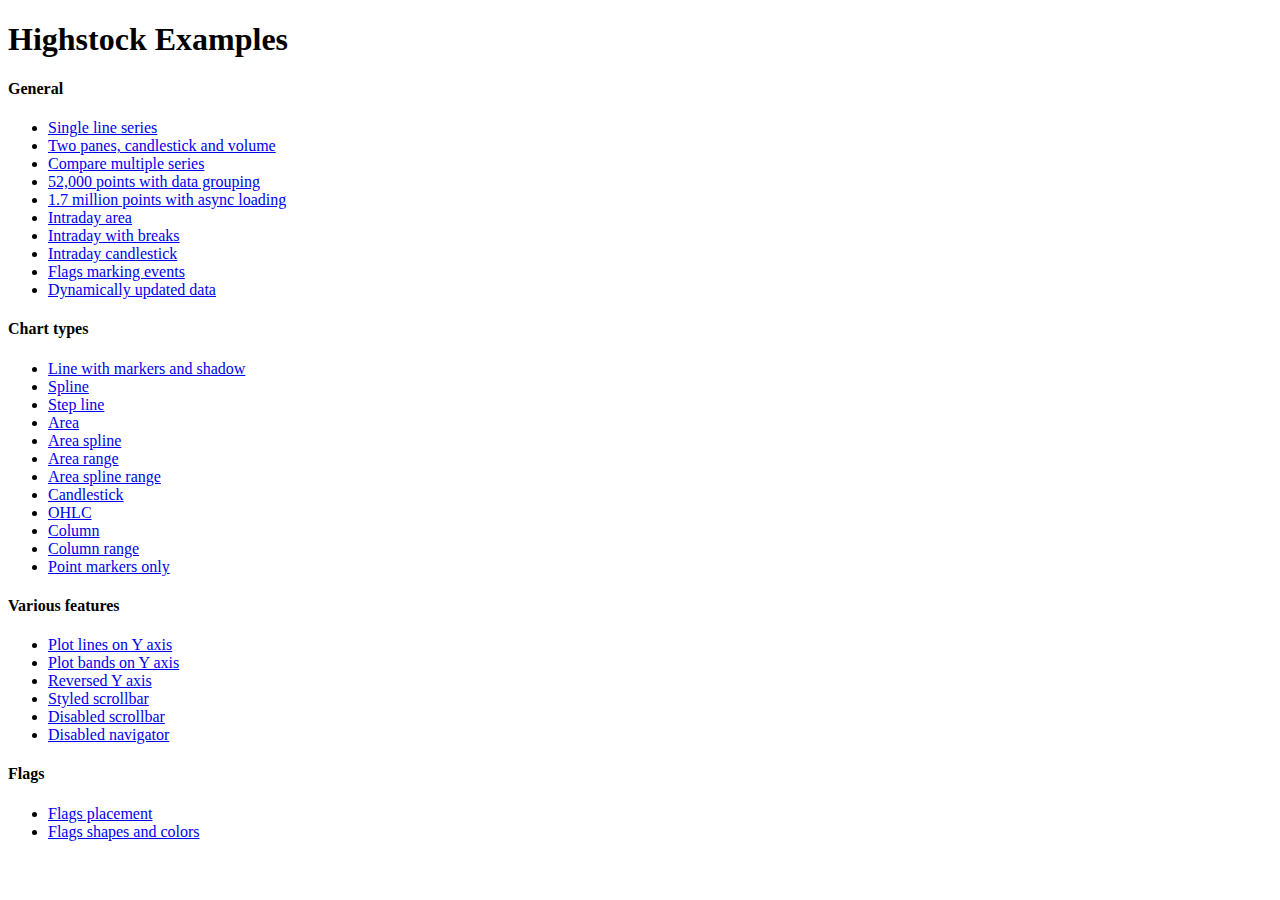
<file: src/main/webapp/assets/global/plugins/charts-highstock/index.htm>
<!DOCTYPE HTML PUBLIC "-//W3C//DTD HTML 4.01//EN" "http://www.w3.org/TR/html4/strict.dtd">
<html>
	<head>
		<meta http-equiv="Content-Type" content="text/html; charset=iso-utf-8" />
		<title>Highstock Examples</title>
	</head>
	<body>
		<h1>Highstock Examples</h1>
		<h4>General</h4>
		<ul>
			<li><a href="examples/basic-line/index.htm"> Single line series</a></li>
			<li><a href="examples/candlestick-and-volume/index.htm"> Two panes, candlestick and volume</a></li>
			<li><a href="examples/compare/index.htm"> Compare multiple series</a></li>
			<li><a href="examples/data-grouping/index.htm"> 52,000 points with data grouping</a></li>
			<li><a href="examples/lazy-loading/index.htm"> 1.7 million points with async loading</a></li>
			<li><a href="examples/intraday-area/index.htm"> Intraday area</a></li>
			<li><a href="examples/intraday-breaks/index.htm"> Intraday with breaks</a></li>
			<li><a href="examples/intraday-candlestick/index.htm"> Intraday candlestick</a></li>
			<li><a href="examples/flags-general/index.htm"> Flags marking events</a></li>
			<li><a href="examples/dynamic-update/index.htm"> Dynamically updated data</a></li>
		</ul>
		<h4>Chart types</h4>
		<ul>
			<li><a href="examples/line-markers/index.htm"> Line with markers and shadow</a></li>
			<li><a href="examples/spline/index.htm"> Spline</a></li>
			<li><a href="examples/step-line/index.htm"> Step line</a></li>
			<li><a href="examples/area/index.htm"> Area</a></li>
			<li><a href="examples/areaspline/index.htm"> Area spline</a></li>
			<li><a href="examples/arearange/index.htm"> Area range</a></li>
			<li><a href="examples/areasplinerange/index.htm"> Area spline range</a></li>
			<li><a href="examples/candlestick/index.htm"> Candlestick</a></li>
			<li><a href="examples/ohlc/index.htm"> OHLC</a></li>
			<li><a href="examples/column/index.htm"> Column</a></li>
			<li><a href="examples/columnrange/index.htm"> Column range</a></li>
			<li><a href="examples/markers-only/index.htm"> Point markers only</a></li>
		</ul>
		<h4>Various features</h4>
		<ul>
			<li><a href="examples/yaxis-plotlines/index.htm"> Plot lines on Y axis</a></li>
			<li><a href="examples/yaxis-plotbands/index.htm"> Plot bands on Y axis</a></li>
			<li><a href="examples/yaxis-reversed/index.htm"> Reversed Y axis</a></li>
			<li><a href="examples/styled-scrollbar/index.htm"> Styled scrollbar</a></li>
			<li><a href="examples/scrollbar-disabled/index.htm"> Disabled scrollbar</a></li>
			<li><a href="examples/navigator-disabled/index.htm"> Disabled navigator</a></li>
		</ul>
		<h4>Flags</h4>
		<ul>
			<li><a href="examples/flags-placement/index.htm"> Flags placement</a></li>
			<li><a href="examples/flags-shapes/index.htm"> Flags shapes and colors</a></li>
		</ul>
	</body>
</html>
</file>
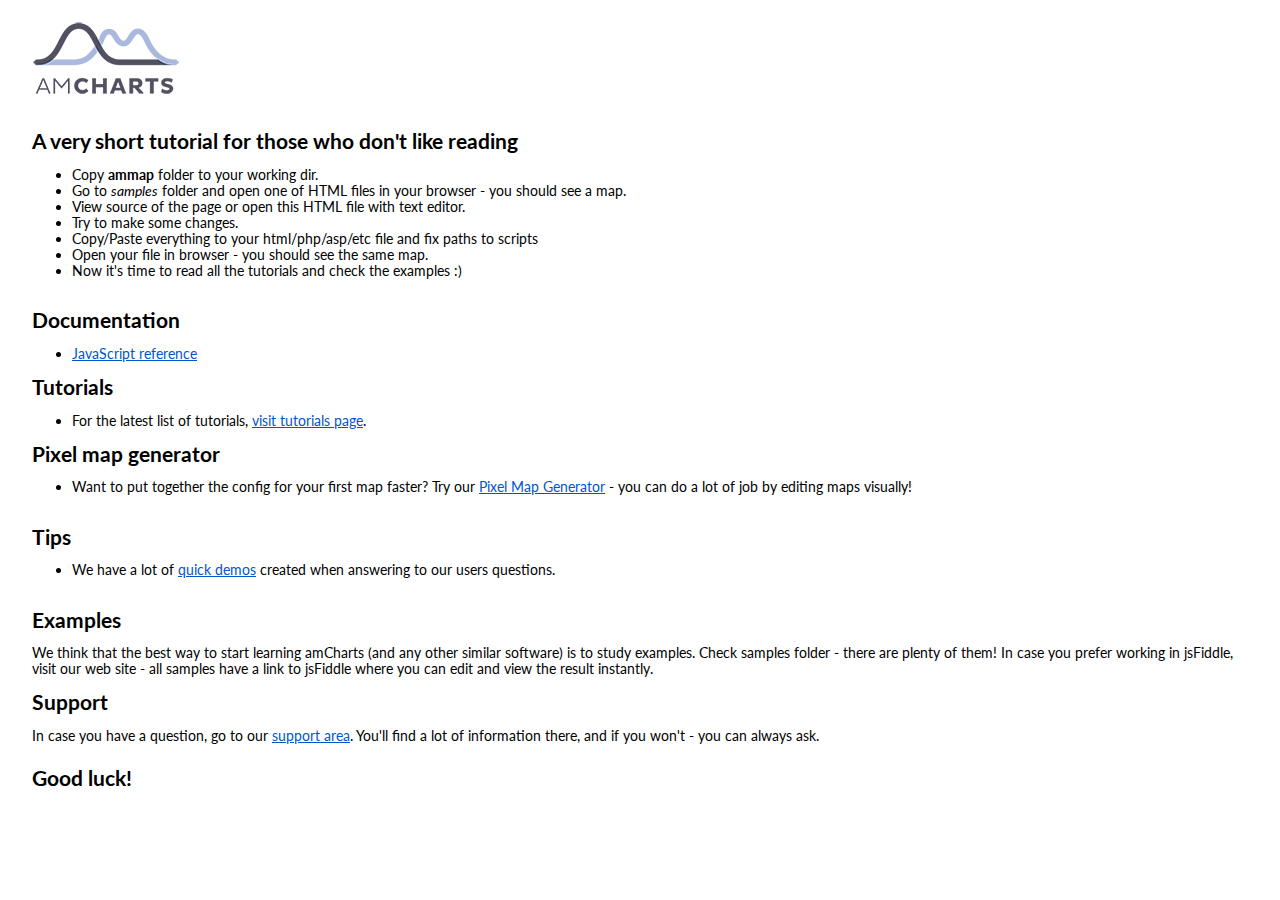
<file: src/main/webapp/assets/global/plugins/maps-amcharts/index.html>
<!DOCTYPE html PUBLIC "-//W3C//DTD XHTML 1.0 Transitional//EN" "http://www.w3.org/TR/xhtml1/DTD/xhtml1-transitional.dtd">
<html xmlns="http://www.w3.org/1999/xhtml">
<head>
<title>Intro to JavaScript amMap</title>
<meta http-equiv="Content-Type" content="text/html; charset=UTF-8">
<link href="images/style.css" rel="stylesheet" type="text/css">
</head>

<body bgcolor="#FFFFFF">
    <p><img src="images/logo.png" /></p>
    <hr>
    <h2>A very short tutorial for those who don't like reading</h2>
	<ul>
	    <li>Copy <b>ammap</b> folder to your working dir.</li>
	    <li>Go to <i>samples</i> folder and open one of HTML files in your browser - you should see a map.</li>
	    <li>View source of the page or open this HTML file with text editor.</li>
	    <li>Try to make some changes.</li>
	    <li>Copy/Paste everything to your html/php/asp/etc file and fix paths to scripts</li>
	    <li>Open your file in browser - you should see the same map.</li>
	    <li>Now it's time to read all the tutorials and check the examples :)</li>
	</ul>
    <hr>
 	<h2>Documentation</h2>
	<ul><li><a href="http://docs.amcharts.com/3/javascriptmaps/">JavaScript reference</a></li></ul>

    <h2>Tutorials</h2>
	<ul>
		<li>For the latest list of tutorials, <a href="http://www.amcharts.com/tutorials/">visit tutorials page</a>.</li>
	</ul>

    <h2>Pixel map generator</h2>
	<ul>
		<li>Want to put together the config for your first map faster? Try our <a href="http://pixelmap.amcharts.com/">Pixel Map Generator</a> - you can do a lot of job by editing maps visually!</li>
	</ul>

	<hr>
    <h2>Tips</h2>
	<ul>
		<li>We have a lot of <a href="http://www.amcharts.com/tips/">quick demos</a> created when answering to our users questions.</li>
	</ul>


	<hr>

	<h2>Examples</h2>
	We think that the best way to start learning amCharts (and any other similar software) is to study examples. Check samples folder - there are plenty of them! In case you prefer working in jsFiddle, visit our web site - all samples have a link to jsFiddle where you can edit and view the result instantly.

    <h2>Support</h2>
	In case you have a question, go to our <a href="http://www.amcharts.com/support/">support area</a>. You'll find a lot of information there, and if you won't - you can always ask.
	<hr>
	<h2>Good luck!</h2>
	<hr>
</body>
</html>
</file>
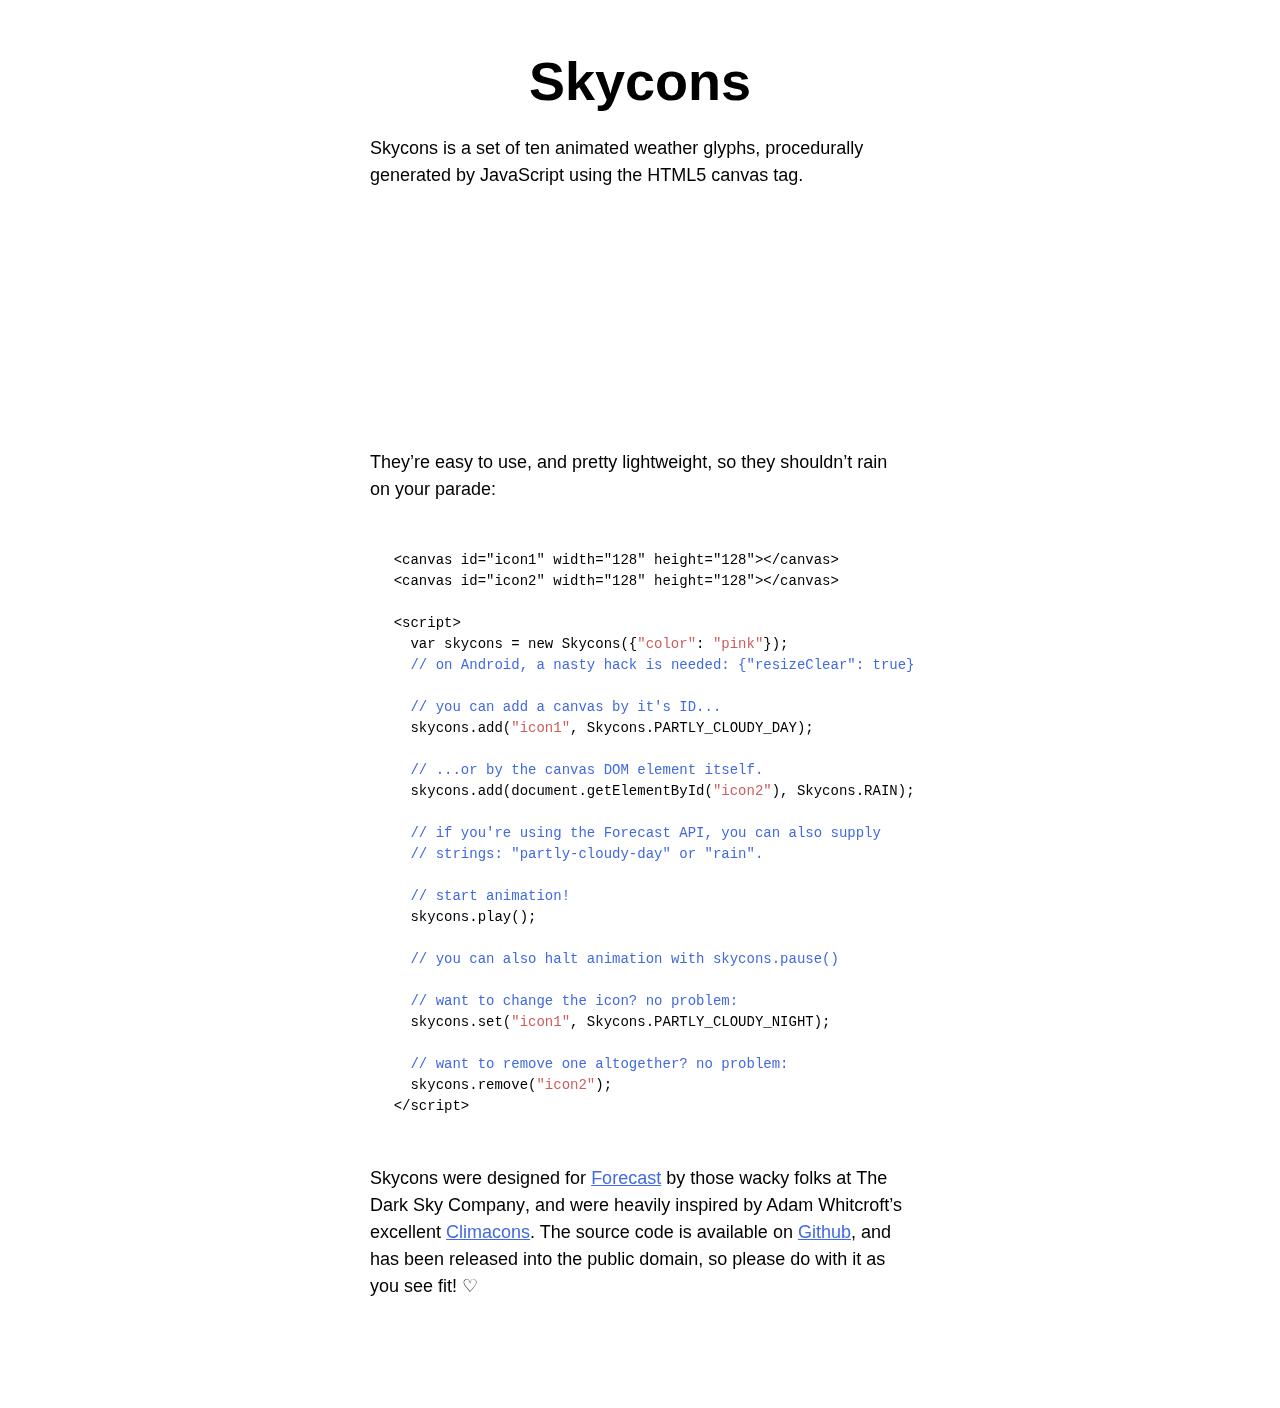
<file: src/main/webapp/assets/global/plugins/skycons/index.html>
<!DOCTYPE html>
<html>
  <head>
    <title>Skycons</title>
    <meta charset="us-ascii">

    <style type="text/css">
      body {
        font: 300 112.5%/1.5em "Helvetica", "Arial", sans-serif;
        margin: 3em 3em 6em;
        padding: 0;
      }

      article {
        margin: auto;
        width: 30em;
      }

      h1 {
        font-size: 3em;
        line-height: 1em;
        text-align: center;
        margin: 0.5em 0;
      }

      p {
        margin: 1.5em 0;
      }

      figure {
        margin: 3em auto;
        width: 368px;
        height: 152px;
      }

      canvas {
        display: block;
        float: left;
        margin-left: 8px;
        margin-top: 8px;
      }

      pre {
        font: 77.8%/1.5em "Lucida Sans Typewriter", "Lucida Console", "Monaco", "Bitstream Vera Sans Mono", monospace;
        margin: 3.375em 1.6875em;
      }

      a, pre span.comment {
        color: royalblue;
      }

      a:visited, pre span.constant {
        color: indianred;
      }
    </style>
  </head>

  <body>
    <article>
      <h1>Skycons</h1>

      <p><strong>Skycons</strong> is a set of ten animated weather glyphs,
      procedurally generated by JavaScript using the HTML5 canvas tag.</p>

      <figure class="icons">
        <canvas id="clear-day" width="64" height="64">
        </canvas>

        <canvas id="clear-night" width="64" height="64">
        </canvas>

        <canvas id="partly-cloudy-day" width="64" height="64">
        </canvas>

        <canvas id="partly-cloudy-night" width="64" height="64">
        </canvas>

        <canvas id="cloudy" width="64" height="64">
        </canvas>

        <canvas id="rain" width="64" height="64">
        </canvas>

        <canvas id="sleet" width="64" height="64">
        </canvas>

        <canvas id="snow" width="64" height="64">
        </canvas>

        <canvas id="wind" width="64" height="64">
        </canvas>

        <canvas id="fog" width="64" height="64">
        </canvas>
      </figure>

      <p>They&rsquo;re easy to use, and pretty lightweight, so they
      shouldn&rsquo;t rain on your parade:</p>

      <pre>&lt;canvas id="icon1" width="128" height="128"&gt;&lt;/canvas&gt;
&lt;canvas id="icon2" width="128" height="128"&gt;&lt;/canvas&gt;

&lt;script&gt;
  var skycons = new Skycons({<span class="constant">"color"</span>: <span class="constant">"pink"</span>});
  <span class="comment">// on Android, a nasty hack is needed: {"resizeClear": true}</span>

  <span class="comment">// you can add a canvas by it's ID...</span>
  skycons.add(<span class="constant">"icon1"</span>, Skycons.PARTLY_CLOUDY_DAY);

  <span class="comment">// ...or by the canvas DOM element itself.</span>
  skycons.add(document.getElementById(<span class="constant">"icon2"</span>), Skycons.RAIN);

  <span class="comment">// if you're using the Forecast API, you can also supply
  // strings: "partly-cloudy-day" or "rain".</span>

  <span class="comment">// start animation!</span>
  skycons.play();

  <span class="comment">// you can also halt animation with skycons.pause()</span>

  <span class="comment">// want to change the icon? no problem:</span>
  skycons.set(<span class="constant">"icon1"</span>, Skycons.PARTLY_CLOUDY_NIGHT);

  <span class="comment">// want to remove one altogether? no problem:</span>
  skycons.remove(<span class="constant">"icon2"</span>);
&lt;/script&gt;</pre>

      <p>Skycons were designed for <a href="http://forecast.io/">Forecast</a>
      by those wacky folks at <strong>The Dark Sky Company</strong>, and were
      heavily inspired by Adam Whitcroft&rsquo;s excellent
      <a href="http://adamwhitcroft.com/climacons/">Climacons</a>. The source
      code is available on
      <a href="http://github.com/darkskyapp/skycons">Github</a>, and has been
      released into the public domain, so please do with it as you see fit!
      &#9825;</p>
    </article>

    <script src="skycons.js"></script>

    <script>
      var icons = new Skycons(),
          list  = [
            "clear-day", "clear-night", "partly-cloudy-day",
            "partly-cloudy-night", "cloudy", "rain", "sleet", "snow", "wind",
            "fog"
          ],
          i;

      for(i = list.length; i--; )
        icons.set(list[i], list[i]);

      icons.play();
    </script>
  </body>
</html>
</file>
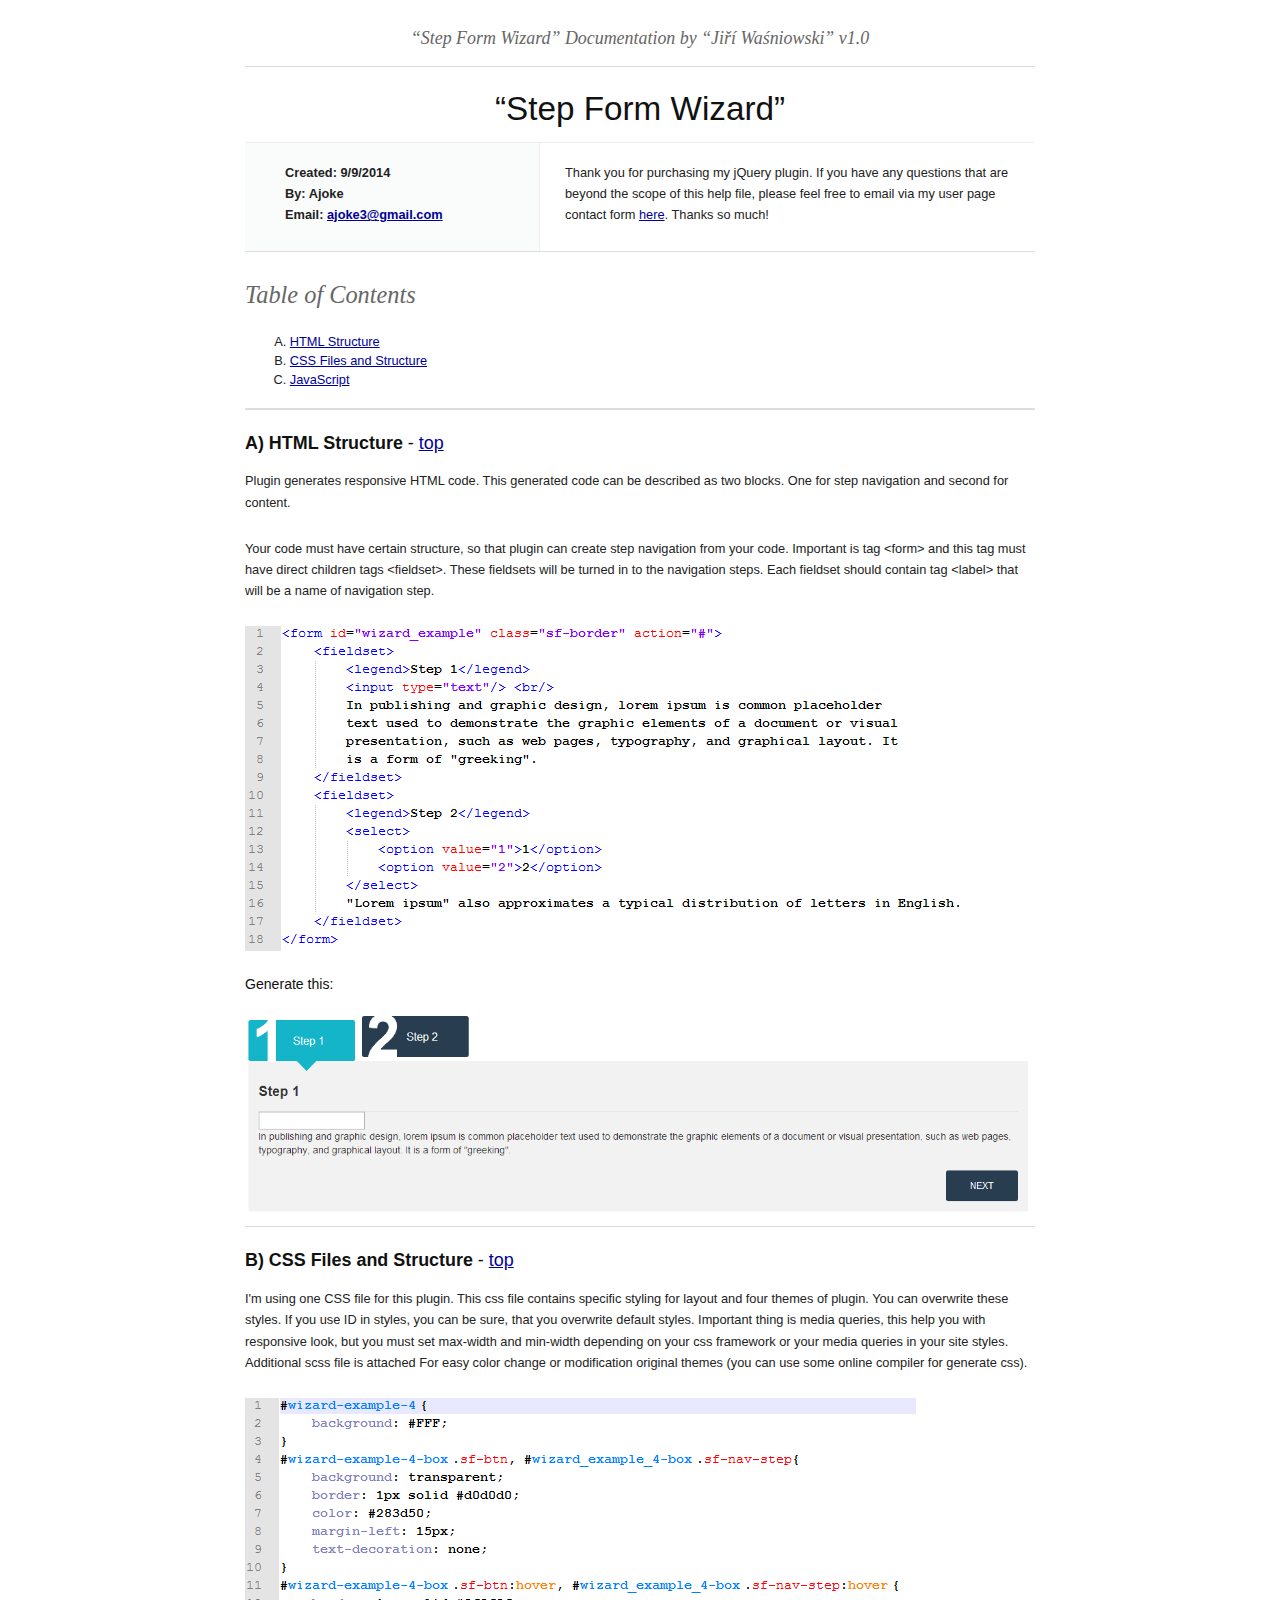
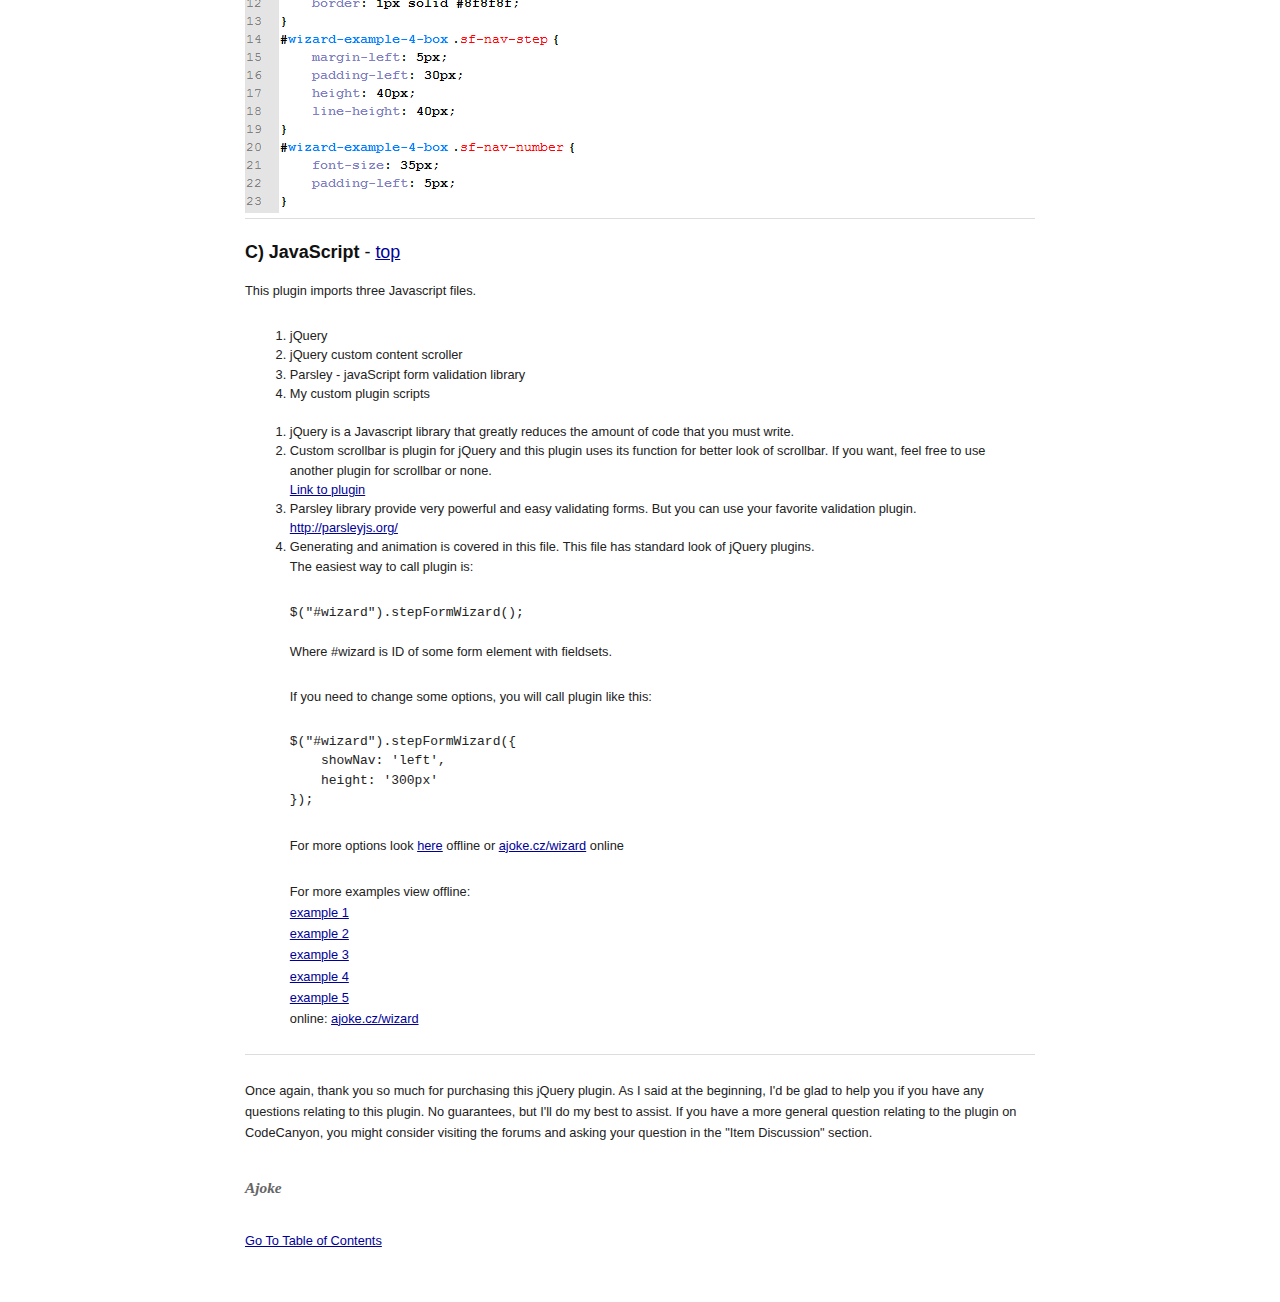
<file: src/main/webapp/assets/global/plugins/step-form-wizard/index.html>
<!DOCTYPE HTML PUBLIC "-//W3C//DTD HTML 4.01//EN" "http://www.w3.org/TR/html4/strict.dtd">
<head lang="en">
    <meta http-equiv="content-type" content="text/html;charset=utf-8">
    <title>Step Form Wizard Documentation</title>
    <!-- Framework CSS -->
    <link rel="stylesheet" href="assets/blueprint-css/screen.css" type="text/css" media="screen, projection">
    <link rel="stylesheet" href="assets/blueprint-css/print.css" type="text/css" media="print">
    <!--[if lt IE 8]>
    <link rel="stylesheet" href="assets/blueprint-css/ie.css" type="text/css" media="screen, projection"><![endif]-->
    <link rel="stylesheet" href="assets/blueprint-css/plugins/fancy-type/screen.css" type="text/css"
          media="screen, projection">
    <style type="text/css" media="screen">
        p, table, hr, .box {
            margin-bottom: 25px;
        }

        .box p {
            margin-bottom: 10px;
        }
        h4 {
            margin: 20px 0;
        }
    </style>
</head>


<body>
<div class="container">

    <h3 class="center alt">&ldquo;Step Form Wizard&rdquo; Documentation by &ldquo;Jiří Waśniowski&rdquo; v1.0</h3>

    <hr>

    <h1 class="center">&ldquo;Step Form Wizard&rdquo;</h1>

    <div class="borderTop">
        <div class="span-6 colborder info prepend-1">
            <p class="prepend-top">
                <strong>
                    Created: 9/9/2014<br>
                    By: Ajoke<br>
                    Email: <a href="mailto:youremail@yourdomain.com">ajoke3@gmail.com</a>
                </strong>
            </p>
        </div>
        <!-- end div .span-6 -->

        <div class="span-12 last">
            <p class="prepend-top append-0">Thank you for purchasing my jQuery plugin. If you have any questions that
                are beyond the scope of this help file, please feel free to email via my user page contact form <a
                        href="http://codecanyon.net/user/ajoke">here</a>. Thanks so much!</p>
        </div>
    </div>
    <!-- end div .borderTop -->

    <hr>

    <h2 id="toc" class="alt">Table of Contents</h2>
    <ol class="alpha">
        <li><a href="#htmlStructure">HTML Structure</a></li>
        <li><a href="#cssFiles">CSS Files and Structure</a></li>
        <li><a href="#javascript">JavaScript</a></li>
    </ol>

    <hr>

    <h3 id="htmlStructure"><strong>A) HTML Structure</strong> - <a href="#toc">top</a></h3>

    <p>Plugin generates responsive HTML code. This generated code can be described as two blocks.
        One for step navigation and second for content.</p>
    <p>Your code must have certain structure, so that plugin can create step navigation from your code.
        Important is tag &lt;form&gt; and this tag must have direct children tags &lt;fieldset&gt;.
        These fieldsets will be turned in to the navigation steps. Each fieldset should contain tag &lt;label&gt;
        that will be a name of navigation step.</p>

    <img src="assets/img/code1.png" alt="HTML Structure for generate"/>
    <h4>Generate this:</h4>

    <img src="assets/img/exmp_step_nav.png" width="790" alt="Step navigation"/>

    <hr>

    <h3 id="cssFiles"><strong>B) CSS Files and Structure</strong> - <a href="#toc">top</a></h3>

    <p>
        I'm using one CSS file for this plugin. This css file contains specific styling for layout and four themes of plugin.
        You can overwrite these styles. If you use ID in styles, you can be sure, that you overwrite
        default styles. Important thing is media queries, this help you with responsive look, but you must set max-width and min-width
        depending on your css framework or your media queries in your site styles. <br/>
        Additional scss file is attached For easy color change or modification original themes (you can use some online compiler for generate css).
    </p>

        <img src="assets/img/overwrite_css.png" alt="Example of overwrite css"/>

    <hr>

    <h3 id="javascript"><strong>C) JavaScript</strong> - <a href="#toc">top</a></h3>

    <p>This plugin imports three Javascript files.</p>

    <ol>
        <li>jQuery</li>
        <li>jQuery custom content scroller</li>
        <li>Parsley - javaScript form validation library</li>
        <li>My custom plugin scripts</li>
    </ol>

    <ol>
        <li>jQuery is a Javascript library that greatly reduces the amount of code that you must write.</li>
        <li>
            Custom scrollbar is plugin for jQuery and this plugin uses its function for better look of scrollbar.
            If you want, feel free to use another plugin for scrollbar or none. <br/>
            <a href="http://manos.malihu.gr/jquery-custom-content-scroller/">Link to plugin</a>
        </li>
        <li>
            Parsley library provide very powerful and easy validating forms. But you can use your favorite validation plugin.<br/>
            <a href="http://parsleyjs.org/">http://parsleyjs.org/</a>
        </li>
        <li>Generating and animation is covered in this file. This file has standard look of jQuery plugins. <br/>
            <p>
                The easiest way to call plugin is:
                <pre>$("#wizard").stepFormWizard();</pre>
                Where #wizard is ID of some form element with fieldsets.
            </p>
            <p>
                If you need to change some options, you will call plugin like this:
                <pre>$("#wizard").stepFormWizard({
    showNav: 'left',
    height: '300px'
});</pre>
            </p>
            <p>For more options look <a href="options.htm">here</a> offline or <a href="http://ajoke.cz/wizard/documentation">ajoke.cz/wizard</a> online</p>
            <p>
                For more examples view offline: <br/>
                <a href="example1.htm">example 1</a> <br/>
                <a href="example2.htm">example 2</a> <br/>
                <a href="example3.htm">example 3</a> <br/>
                <a href="example4.htm">example 4</a> <br/>
                <a href="example5.htm">example 5</a> <br/>
                online: <a href="http://ajoke.cz/wizard/examples">ajoke.cz/wizard</a>
            </p>
        </li>
    </ol>

    <hr>

    <p>Once again, thank you so much for purchasing this jQuery plugin. As I said at the beginning, I'd be glad to help you if
        you have any questions relating to this plugin. No guarantees, but I'll do my best to assist. If you have a more
        general question relating to the plugin on CodeCanyon, you might consider visiting the forums and asking your
        question in the "Item Discussion" section.</p>

    <p class="append-bottom alt large"><strong>Ajoke</strong></p>

    <p><a href="#toc">Go To Table of Contents</a></p>

    <hr class="space">
</div>
<!-- end div .container -->
</body>
</html>
</file>
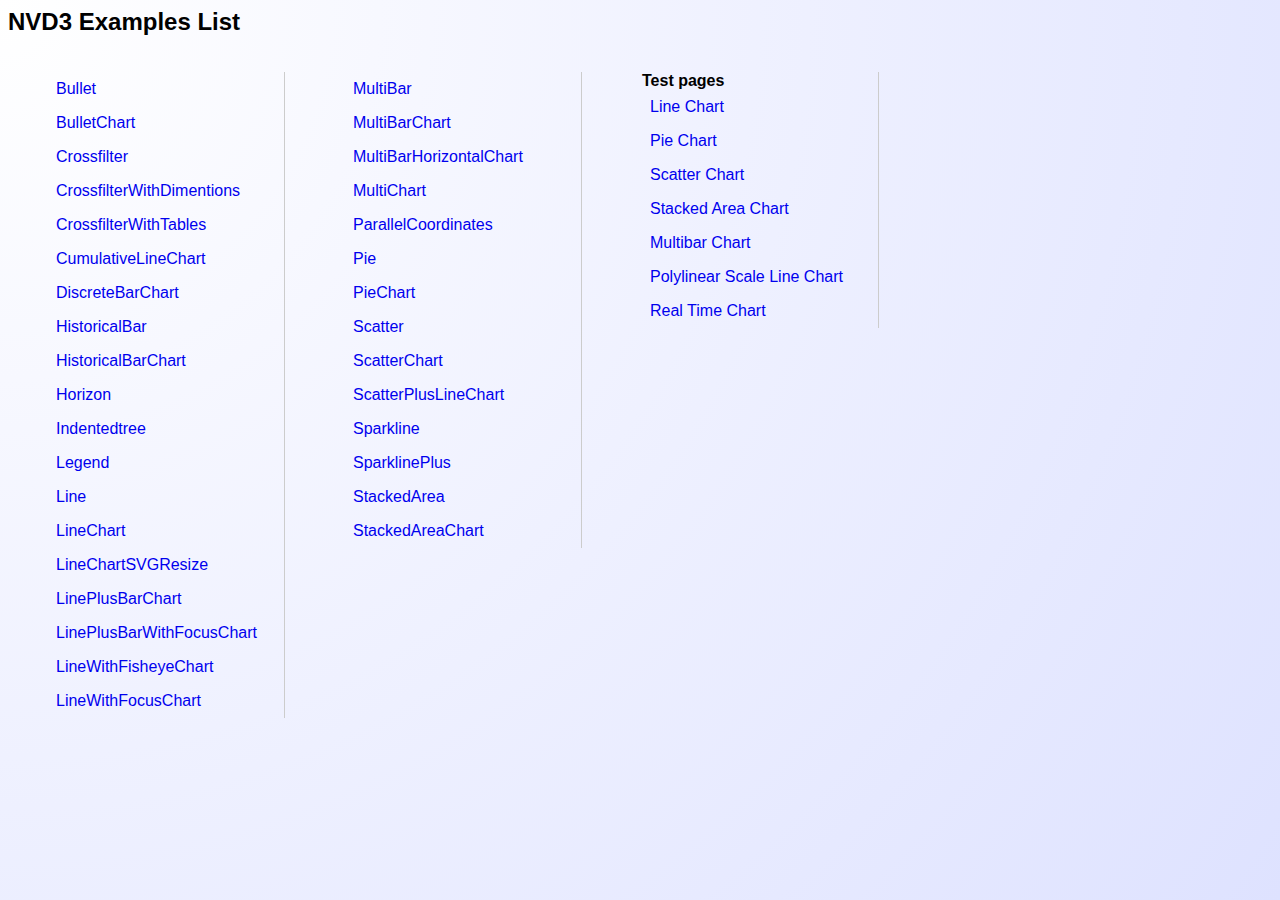
<file: src/main/webapp/assets/global/plugins/charts-nvd3/examples/index.html>
<!DOCTYPE html PUBLIC "-//W3C//DTD HTML 3.2 Final//EN"><html>
<title>NVD3 Examples List</title>
<body>
<style>
body {
	font-family: Helvetica;
	/* IE10 Consumer Preview */ 
	background-image: -ms-radial-gradient(left top, circle farthest-corner, #FFFFFF 0%, #DEE2FF 100%);

	/* Mozilla Firefox */ 
	background-image: -moz-radial-gradient(left top, circle farthest-corner, #FFFFFF 0%, #DEE2FF 100%);

	/* Opera */ 
	background-image: -o-radial-gradient(left top, circle farthest-corner, #FFFFFF 0%, #DEE2FF 100%);

	/* Webkit (Safari/Chrome 10) */ 
	background-image: -webkit-gradient(radial, left top, 0, left top, 1012, color-stop(0, #FFFFFF), color-stop(1, #DEE2FF));

	/* Webkit (Chrome 11+) */ 
	background-image: -webkit-radial-gradient(left top, circle farthest-corner, #FFFFFF 0%, #DEE2FF 100%);

	/* W3C Markup, IE10 Release Preview */ 
	background-image: radial-gradient(circle farthest-corner at left top, #FFFFFF 0%, #DEE2FF 100%);
}

ul {
	list-style: none;
	float: left;
	margin-right: 20px;
	border-right: solid 1px #ccc;
}

li {
	padding: 8px;
	min-width: 220px;
}

a {
	text-decoration: none;
	display:block;
}

li:hover {
	background-color: #ccc;
}
</style>
<h2>NVD3 Examples List</h2>
<ul>
<li><a href="bullet.html">Bullet</a>
<li><a href="bulletChart.html">BulletChart</a>
<li><a href="crossfilter.html">Crossfilter</a>
<li><a href="crossfilterWithDimentions.html">CrossfilterWithDimentions</a>
<li><a href="crossfilterWithTables.html">CrossfilterWithTables</a>
<li><a href="cumulativeLineChart.html">CumulativeLineChart</a>
<li><a href="discreteBarChart.html">DiscreteBarChart</a>
<li><a href="historicalBar.html">HistoricalBar</a>
<li><a href="historicalBarChart.html">HistoricalBarChart</a>
<li><a href="horizon.html">Horizon</a>
<li><a href="indentedtree.html">Indentedtree</a>
<li><a href="legend.html">Legend</a>
<li><a href="line.html">Line</a>
<li><a href="lineChart.html">LineChart</a>
<li><a href="lineChartSVGResize.html">LineChartSVGResize</a>
<li><a href="linePlusBarChart.html">LinePlusBarChart</a>
<li><a href="linePlusBarWithFocusChart.html">LinePlusBarWithFocusChart</a>
<li><a href="lineWithFisheyeChart.html">LineWithFisheyeChart</a>
<li><a href="lineWithFocusChart.html">LineWithFocusChart</a>
</ul>
<ul>
<li><a href="multiBar.html">MultiBar</a>
<li><a href="multiBarChart.html">MultiBarChart</a>
<li><a href="multiBarHorizontalChart.html">MultiBarHorizontalChart</a>
<li><a href="multiChart.html">MultiChart</a>
<li><a href="parallelCoordinates.html">ParallelCoordinates</a>
<li><a href="pie.html">Pie</a>
<li><a href="pieChart.html">PieChart</a>
<li><a href="scatter.html">Scatter</a>
<li><a href="scatterChart.html">ScatterChart</a>
<li><a href="scatterPlusLineChart.html">ScatterPlusLineChart</a>
<li><a href="sparkline.html">Sparkline</a>
<li><a href="sparklinePlus.html">SparklinePlus</a>
<li><a href="stackedArea.html">StackedArea</a>
<li><a href="stackedAreaChart.html">StackedAreaChart</a>
</ul>

<ul>
	<strong>Test pages</strong>
	<li><a href="../test/lineChartTest.html">Line Chart</a></li>
	<li><a href="../test/pieChartTest.html">Pie Chart</a></li>
	<li><a href="../test/ScatterChartTest.html">Scatter Chart</a></li>
	<li><a href="../test/stackedAreaChartTest.html">Stacked Area Chart</a></li>
	<li><a href="../test/multiBarChartTest.html">Multibar Chart</a></li>
	<li><a href="../test/polylinearTest.html">Polylinear Scale Line Chart</a></li>
	<li><a href="../test/realTimeChartTest.html">Real Time Chart</a></li>
</ul>
</body>
</html>
</file>
<file: src/main/webapp/assets/global/plugins/maps-amcharts/images/style.css>
@import url(http://fonts.googleapis.com/css?family=Lato:300);

body {
	background-color: #FFFFFF;
	margin-left: 32px;
	margin-top: 20px;
	margin-right: 20px;
	margin-bottom: 20px;
	font-family: "Lato", Arial;
	font-size: 14px;
	line-height:16px;
}

hr{
   border: 1px solid #FFFFFF;
}

a:link{
	color:#0055CC;
}
a:visited{
		color:#990099;
}
a:hover{
		color:#CC0000;
}

th{
	background-color:#FFFFFF;
 	font-weight:bold;
}

td{
	background-color:#ecf7fe;
 	text-align:center;
}
</file>
<file: src/main/webapp/assets/global/plugins/step-form-wizard/assets/blueprint-css/screen.css>
/* -----------------------------------------------------------------------


 Blueprint CSS Framework 0.9
 http://blueprintcss.org

   * Copyright (c) 2007-Present. See LICENSE for more info.
   * See README for instructions on how to use Blueprint.
   * For credits and origins, see AUTHORS.
   * This is a compressed file. See the sources in the 'src' directory.

----------------------------------------------------------------------- */

/* reset.css */
html, body, div, span, object, iframe, h1, h2, h3, h4, h5, h6, p, blockquote, pre, a, abbr, acronym, address, code, del, dfn, em, img, q, dl, dt, dd, ol, ul, li, fieldset, form, label, legend, table, caption, tbody, tfoot, thead, tr, th, td {margin:0;padding:0;border:0;font-weight:inherit;font-style:inherit;font-size:100%;font-family:inherit;vertical-align:baseline;}
body {line-height:1.5;}
table {border-collapse:separate;border-spacing:0;}
caption, th, td {text-align:left;font-weight:normal;}
table, td, th {vertical-align:middle;}
blockquote:before, blockquote:after, q:before, q:after {content:"";}
blockquote, q {quotes:"" "";}
a img {border:none;}

/* custom.css */
.info { background:#fafcfc; }
.borderTop { border-top: 1px solid #eee;}
.append-0 {padding-right:20px;}

/* typography.css */
body {font-size:80%;color:#222;background:#fff;font-family:"Helvetica Neue", Arial, Helvetica, sans-serif;padding-top:30px;}
h1, h2, h3, h4, h5, h6 {font-weight:normal;color:#111;}
h1 {font-size:2.6em;line-height:1;margin-bottom:0.5em;}
h2 {font-size:1.9em;margin-bottom:0.75em;}
h3 {font-size:1.4em;line-height:1;margin-bottom:1em;}
h4 {font-size:1.1em;line-height:1.25;margin-bottom:1.25em;}
h5 {font-size:1em;font-weight:bold;margin-bottom:1.5em;}
h6 {font-size:1em;font-weight:bold;}
h1 img, h2 img, h3 img, h4 img, h5 img, h6 img {margin:0;}
p {margin:0 0 1.5em;line-height:1.65em;}
p img.left {float:left;margin:1.5em 1.5em 1.5em 0;padding:0;}
p img.right {float:right;margin:1.5em 0 1.5em 1.5em;}
a:focus, a:hover {color:#000;}
a {color:#009;text-decoration:underline;}
blockquote {margin:1.5em;color:#666;font-style:italic;}
strong {font-weight:bold;}
em, dfn {font-style:italic;}
dfn {font-weight:bold;}
sup, sub {line-height:0;}
abbr, acronym {border-bottom:1px dotted #666;}
address {margin:0 0 1.5em;font-style:italic;}
del {color:#666;}
pre {margin:1.5em 0;white-space:pre;}
pre, code, tt {font:13px 'andale mono', 'lucida console', monospace;line-height:1.5;}
li ul, li ol {margin:0 1.5em;}
ul, ol {margin:0 1.5em 1.5em 3.5em;}
ul {list-style-type:disc;}
ol {list-style-type:decimal;}
ol.alpha {list-style:upper-alpha;}
dl {margin:0 0 1.5em 0;}
dl dt {font-weight:bold;}
dd {margin-left:1.5em;}
table {margin-bottom:1.4em;width:100%;}
th {font-weight:bold;}
thead th {background:#c3d9ff;}
th, td, caption {padding:4px 10px 4px 5px;}
tr.even td {background:#e5ecf9;}
tfoot {font-style:italic;}
caption {background:#eee;}
.small {font-size:.85em;margin-bottom:1.875em;line-height:1.875em;}
.large {font-size:1.2em;line-height:2.5em;margin-bottom:1.25em;}
.hide {display:none;}
.quiet {color:#666;}
.loud {color:#000;}
.highlight {background:#ff0;}
.added {background:#060;color:#fff;}
.removed {background:#900;color:#fff;}
.first {margin-left:0;padding-left:0;}
.last {margin-right:0;padding-right:0;}
.top {margin-top:0;padding-top:0;}
.bottom {margin-bottom:0;padding-bottom:0;}
.center {text-align:center;}

/* forms.css */
label {font-weight:bold;}
fieldset {padding:1.4em;margin:0 0 1.5em 0;border:1px solid #ccc;}
legend {font-weight:bold;font-size:1.2em;}
input[type=text], input[type=password], input.text, input.title, textarea, select {background-color:#fff;border:1px solid #bbb;}
input[type=text]:focus, input[type=password]:focus, input.text:focus, input.title:focus, textarea:focus, select:focus {border-color:#666;}
input[type=text], input[type=password], input.text, input.title, textarea, select {margin:0.5em 0;}
input.text, input.title {width:300px;padding:5px;}
input.title {font-size:1.5em;}
textarea {width:390px;height:250px;padding:5px;}
input[type=checkbox], input[type=radio], input.checkbox, input.radio {position:relative;top:.25em;}
form.inline {line-height:3;}
form.inline p {margin-bottom:0;}
.error, .notice, .success {padding:.8em;margin-bottom:1em;border:2px solid #ddd;}
.error {background:#FBE3E4;color:#8a1f11;border-color:#FBC2C4;}
.notice {background:#FFF6BF;color:#514721;border-color:#FFD324;}
.success {background:#E6EFC2;color:#264409;border-color:#C6D880;}
.error a {color:#8a1f11;}
.notice a {color:#514721;}
.success a {color:#264409;}

/* grid.css */
.container {width:790px;margin:0 auto;}
.showgrid {background:url(src/grid.png);}
.column, div.span-1, div.span-2, div.span-3, div.span-4, div.span-5, div.span-6, div.span-7, div.span-8, div.span-9, div.span-10, div.span-11, div.span-12, div.span-13, div.span-14, div.span-15, div.span-16, div.span-17, div.span-18, div.span-19, div.span-20, div.span-21, div.span-22, div.span-23, div.span-24 {float:left;margin-right:10px;}
.last, div.last {margin-right:0;}
.span-1 {width:30px;}
.span-2 {width:70px;}
.span-3 {width:110px;}
.span-4 {width:150px;}
.span-5 {width:190px;}
.span-6 {width:230px;}
.span-7 {width:270px;}
.span-8 {width:310px;}
.span-9 {width:350px;}
.span-10 {width:390px;}
.span-11 {width:430px;}
.span-12 {width:470px;}
.span-13 {width:510px;}
.span-14 {width:550px;}
.span-15 {width:590px;}
.span-16 {width:630px;}
.span-17 {width:670px;}
.span-18 {width:710px;}
.span-19 {width:750px;}
.span-20 {width:790px;}
.span-21 {width:830px;}
.span-22 {width:870px;}
.span-23 {width:910px;}
.span-24, div.span-24 {width:950px;margin:0;}
input.span-1, textarea.span-1, input.span-2, textarea.span-2, input.span-3, textarea.span-3, input.span-4, textarea.span-4, input.span-5, textarea.span-5, input.span-6, textarea.span-6, input.span-7, textarea.span-7, input.span-8, textarea.span-8, input.span-9, textarea.span-9, input.span-10, textarea.span-10, input.span-11, textarea.span-11, input.span-12, textarea.span-12, input.span-13, textarea.span-13, input.span-14, textarea.span-14, input.span-15, textarea.span-15, input.span-16, textarea.span-16, input.span-17, textarea.span-17, input.span-18, textarea.span-18, input.span-19, textarea.span-19, input.span-20, textarea.span-20, input.span-21, textarea.span-21, input.span-22, textarea.span-22, input.span-23, textarea.span-23, input.span-24, textarea.span-24 {border-left-width:1px!important;border-right-width:1px!important;padding-left:5px!important;padding-right:5px!important;}
input.span-1, textarea.span-1 {width:18px!important;}
input.span-2, textarea.span-2 {width:58px!important;}
input.span-3, textarea.span-3 {width:98px!important;}
input.span-4, textarea.span-4 {width:138px!important;}
input.span-5, textarea.span-5 {width:178px!important;}
input.span-6, textarea.span-6 {width:218px!important;}
input.span-7, textarea.span-7 {width:258px!important;}
input.span-8, textarea.span-8 {width:298px!important;}
input.span-9, textarea.span-9 {width:338px!important;}
input.span-10, textarea.span-10 {width:378px!important;}
input.span-11, textarea.span-11 {width:418px!important;}
input.span-12, textarea.span-12 {width:458px!important;}
input.span-13, textarea.span-13 {width:498px!important;}
input.span-14, textarea.span-14 {width:538px!important;}
input.span-15, textarea.span-15 {width:578px!important;}
input.span-16, textarea.span-16 {width:618px!important;}
input.span-17, textarea.span-17 {width:658px!important;}
input.span-18, textarea.span-18 {width:698px!important;}
input.span-19, textarea.span-19 {width:738px!important;}
input.span-20, textarea.span-20 {width:778px!important;}
input.span-21, textarea.span-21 {width:818px!important;}
input.span-22, textarea.span-22 {width:858px!important;}
input.span-23, textarea.span-23 {width:898px!important;}
input.span-24, textarea.span-24 {width:938px!important;}
.append-1 {padding-right:40px;}
.append-2 {padding-right:80px;}
.append-3 {padding-right:120px;}
.append-4 {padding-right:160px;}
.append-5 {padding-right:200px;}
.append-6 {padding-right:240px;}
.append-7 {padding-right:280px;}
.append-8 {padding-right:320px;}
.append-9 {padding-right:360px;}
.append-10 {padding-right:400px;}
.append-11 {padding-right:440px;}
.append-12 {padding-right:480px;}
.append-13 {padding-right:520px;}
.append-14 {padding-right:560px;}
.append-15 {padding-right:600px;}
.append-16 {padding-right:640px;}
.append-17 {padding-right:680px;}
.append-18 {padding-right:720px;}
.append-19 {padding-right:760px;}
.append-20 {padding-right:800px;}
.append-21 {padding-right:840px;}
.append-22 {padding-right:880px;}
.append-23 {padding-right:920px;}
.prepend-1 {padding-left:40px;}
.prepend-2 {padding-left:80px;}
.prepend-3 {padding-left:120px;}
.prepend-4 {padding-left:160px;}
.prepend-5 {padding-left:200px;}
.prepend-6 {padding-left:240px;}
.prepend-7 {padding-left:280px;}
.prepend-8 {padding-left:320px;}
.prepend-9 {padding-left:360px;}
.prepend-10 {padding-left:400px;}
.prepend-11 {padding-left:440px;}
.prepend-12 {padding-left:480px;}
.prepend-13 {padding-left:520px;}
.prepend-14 {padding-left:560px;}
.prepend-15 {padding-left:600px;}
.prepend-16 {padding-left:640px;}
.prepend-17 {padding-left:680px;}
.prepend-18 {padding-left:720px;}
.prepend-19 {padding-left:760px;}
.prepend-20 {padding-left:800px;}
.prepend-21 {padding-left:840px;}
.prepend-22 {padding-left:880px;}
.prepend-23 {padding-left:920px;}
div.border {padding-right:4px;margin-right:5px;border-right:1px solid #eee;}
div.colborder {padding-right:24px;margin-right:25px;border-right:1px solid #eee;}
div.colborderTop {border-top:1px solid #eee;}
.pull-1 {margin-left:-40px;}
.pull-2 {margin-left:-80px;}
.pull-3 {margin-left:-120px;}
.pull-4 {margin-left:-160px;}
.pull-5 {margin-left:-200px;}
.pull-6 {margin-left:-240px;}
.pull-7 {margin-left:-280px;}
.pull-8 {margin-left:-320px;}
.pull-9 {margin-left:-360px;}
.pull-10 {margin-left:-400px;}
.pull-11 {margin-left:-440px;}
.pull-12 {margin-left:-480px;}
.pull-13 {margin-left:-520px;}
.pull-14 {margin-left:-560px;}
.pull-15 {margin-left:-600px;}
.pull-16 {margin-left:-640px;}
.pull-17 {margin-left:-680px;}
.pull-18 {margin-left:-720px;}
.pull-19 {margin-left:-760px;}
.pull-20 {margin-left:-800px;}
.pull-21 {margin-left:-840px;}
.pull-22 {margin-left:-880px;}
.pull-23 {margin-left:-920px;}
.pull-24 {margin-left:-960px;}
.pull-1, .pull-2, .pull-3, .pull-4, .pull-5, .pull-6, .pull-7, .pull-8, .pull-9, .pull-10, .pull-11, .pull-12, .pull-13, .pull-14, .pull-15, .pull-16, .pull-17, .pull-18, .pull-19, .pull-20, .pull-21, .pull-22, .pull-23, .pull-24 {float:left;position:relative;}
.push-1 {margin:0 -40px 1.5em 40px;}
.push-2 {margin:0 -80px 1.5em 80px;}
.push-3 {margin:0 -120px 1.5em 120px;}
.push-4 {margin:0 -160px 1.5em 160px;}
.push-5 {margin:0 -200px 1.5em 200px;}
.push-6 {margin:0 -240px 1.5em 240px;}
.push-7 {margin:0 -280px 1.5em 280px;}
.push-8 {margin:0 -320px 1.5em 320px;}
.push-9 {margin:0 -360px 1.5em 360px;}
.push-10 {margin:0 -400px 1.5em 400px;}
.push-11 {margin:0 -440px 1.5em 440px;}
.push-12 {margin:0 -480px 1.5em 480px;}
.push-13 {margin:0 -520px 1.5em 520px;}
.push-14 {margin:0 -560px 1.5em 560px;}
.push-15 {margin:0 -600px 1.5em 600px;}
.push-16 {margin:0 -640px 1.5em 640px;}
.push-17 {margin:0 -680px 1.5em 680px;}
.push-18 {margin:0 -720px 1.5em 720px;}
.push-19 {margin:0 -760px 1.5em 760px;}
.push-20 {margin:0 -800px 1.5em 800px;}
.push-21 {margin:0 -840px 1.5em 840px;}
.push-22 {margin:0 -880px 1.5em 880px;}
.push-23 {margin:0 -920px 1.5em 920px;}
.push-24 {margin:0 -960px 1.5em 960px;}
.push-1, .push-2, .push-3, .push-4, .push-5, .push-6, .push-7, .push-8, .push-9, .push-10, .push-11, .push-12, .push-13, .push-14, .push-15, .push-16, .push-17, .push-18, .push-19, .push-20, .push-21, .push-22, .push-23, .push-24 {float:right;position:relative;}
.prepend-top {margin-top:1.5em;}
.append-bottom {margin-bottom:1.5em;}
.box {padding:1.5em;margin-bottom:1.5em;background:#E5ECF9;}
hr {background:#ddd;color:#ddd;clear:both;float:none;width:100%;height:.1em;margin:0 0 1.45em;border:none;}
hr.space {background:#fff;color:#fff;}
.clearfix:after, .container:after {content:"\0020";display:block;height:0;clear:both;visibility:hidden;overflow:hidden;}
.clearfix, .container {display:block;}
.clear {clear:both;}
</file>
<file: src/main/webapp/assets/global/plugins/step-form-wizard/assets/blueprint-css/print.css>
/* -----------------------------------------------------------------------


 Blueprint CSS Framework 0.9
 http://blueprintcss.org

   * Copyright (c) 2007-Present. See LICENSE for more info.
   * See README for instructions on how to use Blueprint.
   * For credits and origins, see AUTHORS.
   * This is a compressed file. See the sources in the 'src' directory.

----------------------------------------------------------------------- */

/* print.css */
body {line-height:1.5;font-family:"Helvetica Neue", Arial, Helvetica, sans-serif;color:#000;background:none;font-size:10pt;}
.container {background:none;}
hr {background:#ccc;color:#ccc;width:100%;height:2px;margin:2em 0;padding:0;border:none;}
hr.space {background:#fff;color:#fff;}
h1, h2, h3, h4, h5, h6 {font-family:"Helvetica Neue", Arial, "Lucida Grande", sans-serif;}
code {font:.9em "Courier New", Monaco, Courier, monospace;}
img {float:left;margin:1.5em 1.5em 1.5em 0;}
a img {border:none;}
p img.top {margin-top:0;}
blockquote {margin:1.5em;padding:1em;font-style:italic;font-size:.9em;}
.small {font-size:.9em;}
.large {font-size:1.1em;}
.quiet {color:#999;}
.hide {display:none;}
a:link, a:visited {background:transparent;font-weight:700;text-decoration:underline;}
a:link:after, a:visited:after {content:" (" attr(href) ")";font-size:90%;}
</file>
<file: src/main/webapp/assets/global/plugins/step-form-wizard/assets/blueprint-css/ie.css>
/* -----------------------------------------------------------------------


 Blueprint CSS Framework 0.9
 http://blueprintcss.org

   * Copyright (c) 2007-Present. See LICENSE for more info.
   * See README for instructions on how to use Blueprint.
   * For credits and origins, see AUTHORS.
   * This is a compressed file. See the sources in the 'src' directory.

----------------------------------------------------------------------- */

/* ie.css */
body {text-align:center;}
.container {text-align:left;}
* html .column, * html div.span-1, * html div.span-2, * html div.span-3, * html div.span-4, * html div.span-5, * html div.span-6, * html div.span-7, * html div.span-8, * html div.span-9, * html div.span-10, * html div.span-11, * html div.span-12, * html div.span-13, * html div.span-14, * html div.span-15, * html div.span-16, * html div.span-17, * html div.span-18, * html div.span-19, * html div.span-20, * html div.span-21, * html div.span-22, * html div.span-23, * html div.span-24 {overflow-x:hidden;}
* html legend {margin:0px -8px 16px 0;padding:0;}
ol {margin-left:2em;}
sup {vertical-align:text-top;}
sub {vertical-align:text-bottom;}
html>body p code {*white-space:normal;}
hr {margin:-8px auto 11px;}
img {-ms-interpolation-mode:bicubic;}
.clearfix, .container {display:inline-block;}
* html .clearfix, * html .container {height:1%;}
fieldset {padding-top:0;}
input.text, input.title {background-color:#fff;border:1px solid #bbb;}
input.text:focus, input.title:focus {border-color:#666;}
input.text, input.title, textarea, select {margin:0.5em 0;}
input.checkbox, input.radio {position:relative;top:.25em;}
form.inline div, form.inline p {vertical-align:middle;}
form.inline label {position:relative;top:-0.25em;}
form.inline input.checkbox, form.inline input.radio, form.inline input.button, form.inline button {margin:0.5em 0;}
button, input.button {position:relative;top:0.25em;}
</file>
<file: src/main/webapp/assets/global/plugins/step-form-wizard/assets/blueprint-css/plugins/fancy-type/screen.css>
/* -------------------------------------------------------------- 
  
   fancy-type.css
   * Lots of pretty advanced classes for manipulating text.
   
   See the Readme file in this folder for additional instructions.

-------------------------------------------------------------- */

/* Indentation instead of line shifts for sibling paragraphs. */
   /* p + p { text-indent:2em; margin-top:-1.5em; } */
   form p + p  { text-indent: 0; } /* Don't want this in forms. */
   

/* For great looking type, use this code instead of asdf: 
   <span class="alt">asdf</span>  
   Best used on prepositions and ampersands. */
  
.alt { 
  color: #666; 
  font-family: "Warnock Pro", "Goudy Old Style","Palatino","Book Antiqua", Georgia, serif; 
  font-style: italic;
  font-weight: normal;
}


/* For great looking quote marks in titles, replace "asdf" with:
   <span class="dquo">&#8220;</span>asdf&#8221;
   (That is, when the title starts with a quote mark). 
   (You may have to change this value depending on your font size). */  
   
.dquo { margin-left: -.5em; } 


/* Reduced size type with incremental leading
   (http://www.markboulton.co.uk/journal/comments/incremental_leading/)

   This could be used for side notes. For smaller type, you don't necessarily want to 
   follow the 1.5x vertical rhythm -- the line-height is too much. 
   
   Using this class, it reduces your font size and line-height so that for 
   every four lines of normal sized type, there is five lines of the sidenote. eg:

   New type size in em's:
     10px (wanted side note size) / 12px (existing base size) = 0.8333 (new type size in ems)

   New line-height value:
     12px x 1.5 = 18px (old line-height)
     18px x 4 = 72px 
     72px / 5 = 14.4px (new line height)
     14.4px / 10px = 1.44 (new line height in em's) */

p.incr, .incr p {
	font-size: 10px;
	line-height: 1.44em;  
	margin-bottom: 1.5em;
}


/* Surround uppercase words and abbreviations with this class.
   Based on work by Jørgen Arnor Gårdsø Lom [http://twistedintellect.com/] */
   
.caps { 
  font-variant: small-caps; 
  letter-spacing: 1px; 
  text-transform: lowercase; 
  font-size:1.2em;
  line-height:1%;
  font-weight:bold;
  padding:0 2px;
}
</file>
